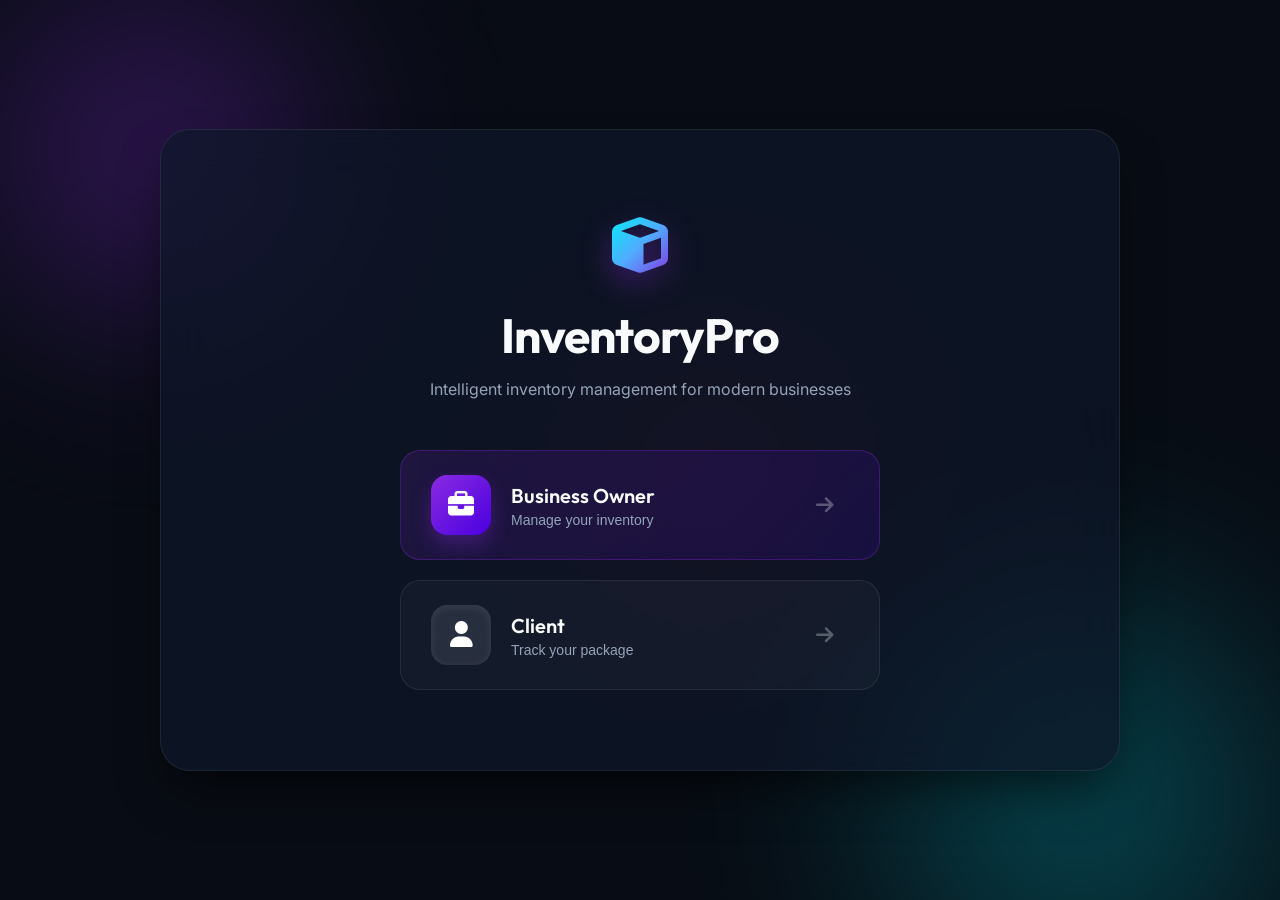
<file: index.html>
<!DOCTYPE html>
<html lang="en">

<head>
    <meta charset="UTF-8">
    <meta name="viewport" content="width=device-width, initial-scale=1.0">
    <title>InventoryPro • Authentication</title>
    <!-- Fonts -->
    <link rel="preconnect" href="https://fonts.googleapis.com">
    <link rel="preconnect" href="https://fonts.gstatic.com" crossorigin>
    <link
        href="https://fonts.googleapis.com/css2?family=Inter:wght@300;400;500;600&family=Outfit:wght@400;500;600;700&display=swap"
        rel="stylesheet">
    <!-- Icons -->
    <link rel="stylesheet" href="https://cdnjs.cloudflare.com/ajax/libs/font-awesome/6.4.2/css/all.min.css">
    <!-- Styles -->
    <link rel="stylesheet" href="assets/css/auth.css">
    <!-- External Scripts -->
    <script src="https://accounts.google.com/gsi/client" async defer></script>
    <script async defer crossorigin="anonymous" src="https://connect.facebook.net/en_US/sdk.js"></script>
</head>

<body>
    <!-- Premium Animated Background -->
    <div class="bg-shapes">
        <div class="shape shape-1"></div>
        <div class="shape shape-2"></div>
        <div class="shape shape-3"></div>
    </div>

    <div class="container" id="container">
        <!-- Selection Screen -->
        <div class="selection-container" id="selectionContainer">
            <div class="selection-content">
                <div class="logo-mark"><i class="fa-solid fa-cube"></i></div>
                <h1>InventoryPro</h1>
                <p class="selection-subtitle">Intelligent inventory management for modern businesses</p>

                <div class="selection-buttons">
                    <button id="businessOwnerBtn" class="selection-btn primary-btn-glass">
                        <span class="btn-icon-wrapper"><i class="fa-solid fa-briefcase"></i></span>
                        <div class="btn-text-content">
                            <span class="btn-title">Business Owner</span>
                            <span class="btn-subtitle">Manage your inventory</span>
                        </div>
                        <i class="fa-solid fa-arrow-right btn-arrow"></i>
                    </button>
                    <button id="clientBtn" class="selection-btn secondary-btn-glass">
                        <span class="btn-icon-wrapper"><i class="fa-solid fa-user"></i></span>
                        <div class="btn-text-content">
                            <span class="btn-title">Client</span>
                            <span class="btn-subtitle">Track your package</span>
                        </div>
                        <i class="fa-solid fa-arrow-right btn-arrow"></i>
                    </button>
                </div>
            </div>
        </div>

        <!-- Authentication Forms -->
        <div class="auth-wrapper" id="authContainer" style="display: none; opacity: 0; transition: opacity 0.5s ease;">

            <!-- Sign Up Form -->
            <div class="form-container sign-up">
                <form>
                    <div class="form-header">
                        <h1>Create Account</h1>
                        <p>Join InventoryPro today</p>
                    </div>

                    <div class="social-icons">
                        <a href="#" class="icon" data-provider="google" title="Continue with Google">
                            <i class="fa-brands fa-google"></i>
                        </a>
                        <a href="#" class="icon" data-provider="facebook" title="Continue with Facebook">
                            <i class="fa-brands fa-facebook-f"></i>
                        </a>
                        <a href="#" class="icon" data-provider="github" title="Continue with GitHub">
                            <i class="fa-brands fa-github"></i>
                        </a>
                    </div>

                    <div class="divider">
                        <span>or continue with email</span>
                    </div>

                    <div class="input-group">
                        <i class="fa-regular fa-user"></i>
                        <input type="text" placeholder="Full Name" required>
                    </div>
                    <div class="input-group">
                        <i class="fa-regular fa-envelope"></i>
                        <input type="email" placeholder="Email Address" required>
                    </div>
                    <div class="input-group">
                        <i class="fa-solid fa-lock"></i>
                        <input type="password" placeholder="Password" required>
                        <i class="fa-regular fa-eye toggle-password" title="Toggle Password Visibility"></i>
                    </div>

                    <button type="submit" class="btn btn-primary">Create Account</button>
                </form>
            </div>

            <!-- Sign In Form -->
            <div class="form-container sign-in">
                <form>
                    <div class="form-header">
                        <h1>Welcome Back</h1>
                        <p>Sign in to your account</p>
                    </div>

                    <div class="social-icons">
                        <a href="#" class="icon" data-provider="google" title="Continue with Google">
                            <i class="fa-brands fa-google"></i>
                        </a>
                        <a href="#" class="icon" data-provider="facebook" title="Continue with Facebook">
                            <i class="fa-brands fa-facebook-f"></i>
                        </a>
                        <a href="#" class="icon" data-provider="github" title="Continue with GitHub">
                            <i class="fa-brands fa-github"></i>
                        </a>
                    </div>

                    <div class="divider">
                        <span>or continue with email</span>
                    </div>

                    <div class="input-group">
                        <i class="fa-regular fa-envelope"></i>
                        <input type="email" placeholder="Email Address" required>
                    </div>
                    <div class="input-group">
                        <i class="fa-solid fa-lock"></i>
                        <input type="password" placeholder="Password" required>
                        <i class="fa-regular fa-eye toggle-password" title="Toggle Password Visibility"></i>
                    </div>
                    <div class="form-options">
                        <label class="remember-me">
                            <input type="checkbox">
                            <span>Remember me</span>
                        </label>
                        <a href="#" class="forgot-password">Forgot Password?</a>
                    </div>

                    <button type="submit" class="btn btn-primary">Sign In</button>
                </form>
            </div>

            <!-- Side Toggle Panels -->
            <div class="toggle-container">
                <div class="toggle">
                    <div class="toggle-panel toggle-left">
                        <div class="panel-content">
                            <h2>Welcome Back!</h2>
                            <p>To keep connected with us please login with your personal info</p>
                            <button class="btn btn-outline hidden" id="login">Sign In</button>
                        </div>
                    </div>
                    <div class="toggle-panel toggle-right">
                        <div class="panel-content">
                            <h2>Hello, Friend!</h2>
                            <p>Enter your personal details and start your journey with us</p>
                            <button class="btn btn-outline hidden" id="register">Sign Up</button>
                        </div>
                    </div>
                </div>
            </div>

        </div>
    </div>

    <!-- Scripts -->
    <script src="assets/script/auth.js"></script>
</body>

</html>
</file>
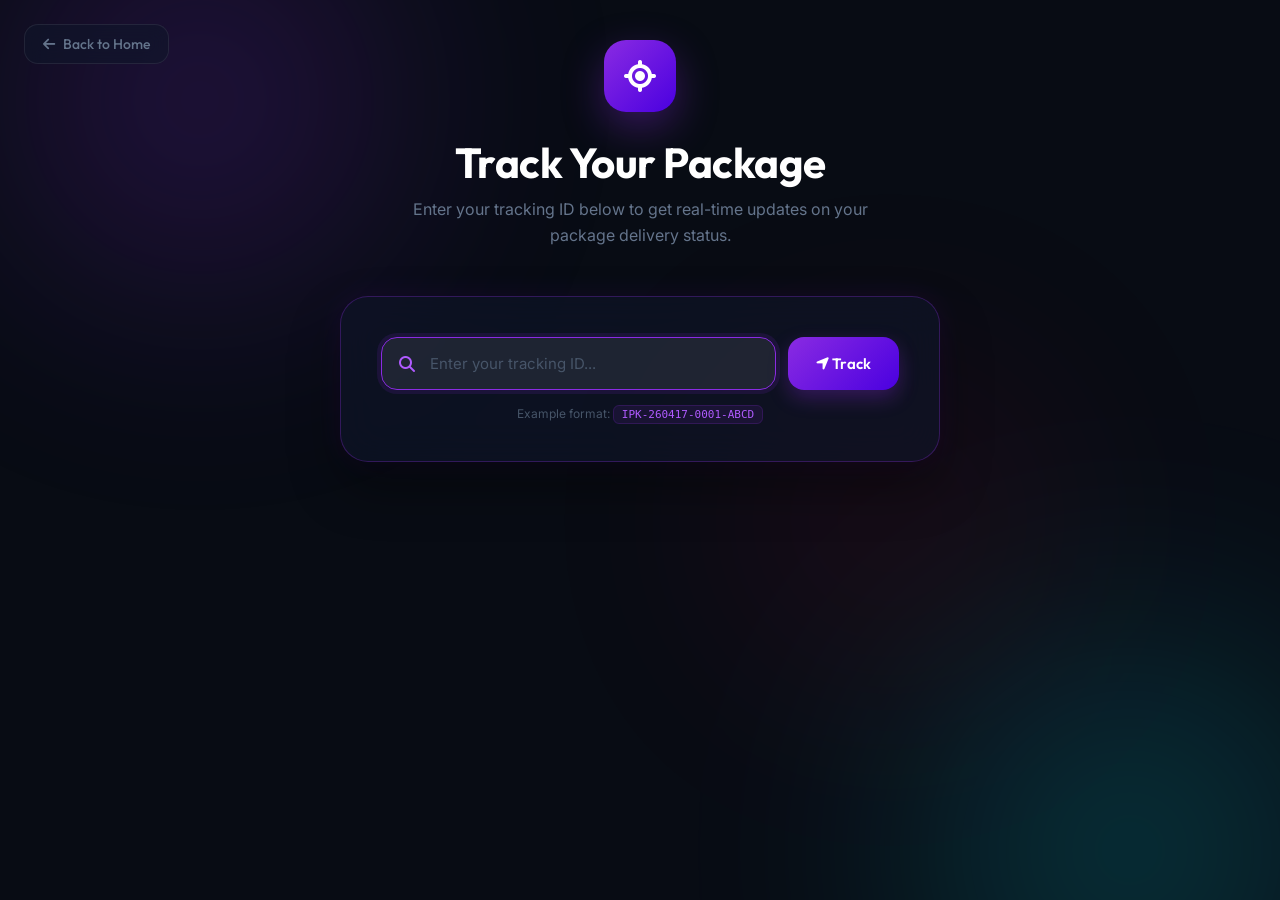
<file: tracking.html>
<!DOCTYPE html>
<html lang="en">

<head>
    <meta charset="UTF-8">
    <meta name="viewport" content="width=device-width, initial-scale=1.0">
    <title>InventoryPro • Track Your Package</title>
    <meta name="description" content="Track your package in real-time with InventoryPro. Enter your tracking ID to get live delivery updates from UPS, FedEx, DHL, and USPS.">
    <link rel="preconnect" href="https://fonts.googleapis.com">
    <link rel="preconnect" href="https://fonts.gstatic.com" crossorigin>
    <link href="https://fonts.googleapis.com/css2?family=Inter:wght@300;400;500;600;700&family=Outfit:wght@400;500;600;700&display=swap" rel="stylesheet">
    <link rel="stylesheet" href="https://cdnjs.cloudflare.com/ajax/libs/font-awesome/6.4.2/css/all.min.css">
    <link rel="stylesheet" href="assets/css/tracking.css">
</head>

<body>
    <!-- Animated Background Orbs -->
    <div class="bg-shapes">
        <div class="shape shape-1"></div>
        <div class="shape shape-2"></div>
        <div class="shape shape-3"></div>
    </div>

    <!-- Back to Home -->
    <a href="index.html" class="back-link">
        <i class="fa-solid fa-arrow-left"></i> Back to Home
    </a>

    <div class="page-wrapper">
        <!-- Header -->
        <header class="header">
            <div class="logo-icon">
                <i class="fa-solid fa-location-crosshairs"></i>
            </div>
            <h1>Track Your Package</h1>
            <p>Enter your tracking ID below to get real-time updates on your package delivery status.</p>
        </header>

        <!-- Search Card -->
        <div class="search-card">
            <div class="search-group">
                <div class="search-input-wrapper">
                    <i class="fa-solid fa-magnifying-glass"></i>
                    <input id="tracking-input" type="text" class="search-input" placeholder="Enter your tracking ID..."
                        autofocus autocomplete="off">
                </div>
                <button id="track-btn" class="search-btn" onclick="trackPackage()">
                    <i class="fa-solid fa-location-arrow"></i> Track
                </button>
            </div>
            <p class="search-hint">Example format: <code>IPK-260417-0001-ABCD</code></p>
        </div>

        <!-- Results Container (populated by JS) -->
        <div id="results-container"></div>
    </div>

    <script src="assets/script/tracking.js"></script>
</body>

</html>
</file>
<file: assets/css/auth.css>
:root {
  --primary: #8a2be2;
  --primary-light: #b05bff;
  --secondary: #4a00e0;
  --dark: #0f172a;
  --darker: #080c14;
  --text: #f8fafc;
  --text-muted: #94a3b8;
  --glass-bg: rgba(15, 23, 42, 0.7);
  --glass-border: rgba(255, 255, 255, 0.08);
  --glass-shadow: 0 25px 50px -12px rgba(0, 0, 0, 0.6);
}

* {
  margin: 0;
  padding: 0;
  box-sizing: border-box;
}

body {
  font-family: "Inter", sans-serif;
  background-color: var(--darker);
  color: var(--text);
  display: flex;
  align-items: center;
  justify-content: center;
  min-height: 100vh;
  overflow: hidden;
  position: relative;
  padding: 20px;
}

h1,
h2,
.btn-title,
.logo-mark,
.btn {
  font-family: "Outfit", sans-serif;
}

/* Animated Background Shapes */
.bg-shapes {
  position: absolute;
  top: 0;
  left: 0;
  width: 100%;
  height: 100%;
  overflow: hidden;
  z-index: 0;
  pointer-events: none;
}

.shape {
  position: absolute;
  filter: blur(90px);
  border-radius: 50%;
  animation: drift 20s infinite alternate ease-in-out;
}

.shape-1 {
  width: 500px;
  height: 500px;
  background: radial-gradient(circle, var(--primary) 0%, transparent 70%);
  top: -100px;
  left: -100px;
  opacity: 0.4;
}

.shape-2 {
  width: 600px;
  height: 600px;
  background: radial-gradient(circle, #00f2fe 0%, transparent 70%);
  bottom: -200px;
  right: -100px;
  opacity: 0.3;
  animation-delay: -5s;
  animation-direction: alternate-reverse;
}

.shape-3 {
  width: 400px;
  height: 400px;
  background: radial-gradient(circle, #ff0844 0%, transparent 70%);
  top: 30%;
  left: 40%;
  opacity: 0.2;
  animation-duration: 25s;
}

@keyframes drift {
  0% {
    transform: translate(0, 0) scale(1);
  }
  50% {
    transform: translate(80px, 40px) scale(1.05);
  }
  100% {
    transform: translate(-40px, 80px) scale(0.95);
  }
}

/* Container main glassmorphism */
.container {
  background: var(--glass-bg);
  backdrop-filter: blur(25px);
  -webkit-backdrop-filter: blur(25px);
  border: 1px solid var(--glass-border);
  border-radius: 30px;
  box-shadow: var(--glass-shadow);
  position: relative;
  overflow: hidden;
  width: 100%;
  max-width: 960px;
  min-height: 640px;
  z-index: 10;
  transition: all 0.5s ease-in-out;
}

/* Selection Screen */
.selection-container {
  display: flex;
  align-items: center;
  justify-content: center;
  height: 100%;
  min-height: 640px;
  padding: 60px 40px;
  transition: opacity 0.4s ease;
}

.selection-content {
  text-align: center;
  max-width: 480px;
  width: 100%;
  animation: fadeInUp 0.8s ease-out;
}

.logo-mark {
  font-size: 56px;
  margin-bottom: 24px;
  background: linear-gradient(135deg, #00f2fe, #4facfe, var(--primary));
  background-clip: text;
  -webkit-background-clip: text;
  -webkit-text-fill-color: transparent;
  display: inline-block;
  filter: drop-shadow(0 10px 15px rgba(138, 43, 226, 0.4));
  animation: bounceSlow 3.5s infinite ease-in-out;
}

.selection-container h1 {
  font-size: 48px;
  font-weight: 700;
  margin-bottom: 12px;
  letter-spacing: -1px;
}

.selection-subtitle {
  font-size: 16px;
  color: var(--text-muted);
  margin-bottom: 48px;
  line-height: 1.6;
}

.selection-buttons {
  display: flex;
  flex-direction: column;
  gap: 20px;
}

.selection-btn {
  display: flex;
  align-items: center;
  gap: 20px;
  padding: 24px 30px;
  border-radius: 20px;
  background: rgba(255, 255, 255, 0.03);
  border: 1px solid rgba(255, 255, 255, 0.08);
  color: var(--text);
  cursor: pointer;
  transition: all 0.4s cubic-bezier(0.4, 0, 0.2, 1);
  position: relative;
  overflow: hidden;
  text-align: left;
}

.selection-btn::before {
  content: "";
  position: absolute;
  top: 0;
  left: 0;
  right: 0;
  bottom: 0;
  background: linear-gradient(
    135deg,
    rgba(255, 255, 255, 0.05),
    rgba(255, 255, 255, 0)
  );
  opacity: 0;
  transition: opacity 0.4s ease;
}

.selection-btn:hover {
  transform: translateY(-4px) scale(1.02);
  box-shadow: 0 20px 40px rgba(0, 0, 0, 0.4);
  border-color: rgba(255, 255, 255, 0.15);
}

.selection-btn:hover::before {
  opacity: 1;
}

.selection-btn.primary-btn-glass {
  background: linear-gradient(
    135deg,
    rgba(138, 43, 226, 0.15),
    rgba(74, 0, 224, 0.15)
  );
  border-color: rgba(138, 43, 226, 0.3);
}

.selection-btn.primary-btn-glass:hover {
  border-color: rgba(138, 43, 226, 0.6);
  box-shadow: 0 20px 40px rgba(138, 43, 226, 0.25);
}

.btn-icon-wrapper {
  width: 60px;
  height: 60px;
  border-radius: 16px;
  background: rgba(255, 255, 255, 0.08);
  display: flex;
  align-items: center;
  justify-content: center;
  font-size: 26px;
  color: #fff;
  box-shadow: inset 0 2px 10px rgba(255, 255, 255, 0.1);
  backdrop-filter: blur(10px);
}

.selection-btn.primary-btn-glass .btn-icon-wrapper {
  background: linear-gradient(135deg, var(--primary), var(--secondary));
  box-shadow: 0 10px 20px rgba(138, 43, 226, 0.3);
}

.btn-text-content {
  flex-grow: 1;
}

.btn-title {
  display: block;
  font-weight: 600;
  font-size: 20px;
  margin-bottom: 4px;
}

.btn-subtitle {
  display: block;
  font-size: 14px;
  color: var(--text-muted);
}

.btn-arrow {
  font-size: 20px;
  opacity: 0.3;
  pointer-events: none;
  transform: translateX(-15px);
  transition: all 0.4s ease;
}

.selection-btn:hover .btn-arrow {
  opacity: 1;
  transform: translateX(0);
}

/* Authentication Wrapper Settings */
.auth-wrapper {
  position: relative;
  width: 100%;
  height: 100%;
  min-height: 640px;
}

.form-container {
  position: absolute;
  top: 0;
  height: 100%;
  transition: all 0.6s cubic-bezier(0.68, -0.15, 0.265, 1.15); /* More playful spring curve */
  display: flex;
  align-items: center;
  justify-content: center;
}

.sign-in {
  left: 0;
  width: 50%;
  z-index: 2;
  opacity: 1;
}

.container.active .sign-in {
  transform: translateX(100%);
  opacity: 0;
  pointer-events: none;
}

.sign-up {
  left: 0;
  width: 50%;
  opacity: 0;
  z-index: 1;
  pointer-events: none;
}

.container.active .sign-up {
  transform: translateX(100%);
  opacity: 1;
  z-index: 5;
  pointer-events: auto;
  animation: showForm 0.6s cubic-bezier(0.68, -0.15, 0.265, 1.15) forwards;
}

@keyframes showForm {
  0%,
  49.99% {
    opacity: 0;
    z-index: 1;
  }
  50%,
  100% {
    opacity: 1;
    z-index: 5;
  }
}

form {
  width: 100%;
  padding: 0 45px;
  display: flex;
  flex-direction: column;
}

.form-header {
  margin-bottom: 30px;
  text-align: center;
}

.form-header h1 {
  font-size: 36px;
  font-weight: 700;
  margin-bottom: 8px;
  letter-spacing: -0.5px;
}

.form-header p {
  font-size: 15px;
  color: var(--text-muted);
}

.social-icons {
  display: flex;
  gap: 16px;
  margin-bottom: 24px;
  justify-content: center;
}

.social-icons .icon {
  width: 50px;
  height: 50px;
  border: 1px solid rgba(255, 255, 255, 0.1);
  border-radius: 16px;
  display: flex;
  align-items: center;
  justify-content: center;
  color: #fff;
  font-size: 20px;
  transition: all 0.3s cubic-bezier(0.4, 0, 0.2, 1);
  text-decoration: none;
  background: rgba(255, 255, 255, 0.03);
}

.social-icons .icon:hover {
  background: var(--primary);
  border-color: var(--primary);
  transform: translateY(-4px) scale(1.05);
  box-shadow: 0 10px 20px rgba(138, 43, 226, 0.3);
}

.divider {
  display: flex;
  align-items: center;
  text-align: center;
  margin: 20px 0;
}

.divider::before,
.divider::after {
  content: "";
  flex: 1;
  border-bottom: 1px solid rgba(255, 255, 255, 0.1);
}

.divider span {
  padding: 0 15px;
  color: var(--text-muted);
  font-size: 13px;
  text-transform: uppercase;
  letter-spacing: 1px;
}

/* Custom Input Styling */
.input-group {
  position: relative;
  margin-bottom: 20px;
}

.input-group i {
  position: absolute;
  left: 18px;
  top: 50%;
  transform: translateY(-50%);
  color: var(--text-muted);
  font-size: 16px;
  transition: color 0.3s ease;
  z-index: 2;
}

.input-group input {
  width: 100%;
  padding: 16px 50px 16px 50px;
  background: rgba(0, 0, 0, 0.25);
  border: 1px solid rgba(255, 255, 255, 0.08);
  border-radius: 16px;
  color: #fff;
  font-size: 15px;
  font-family: "Inter", sans-serif;
  transition: all 0.3s cubic-bezier(0.4, 0, 0.2, 1);
  position: relative;
}

.input-group input:focus {
  outline: none;
  border-color: var(--primary-light);
  background: rgba(0, 0, 0, 0.4);
  box-shadow: 0 0 0 4px rgba(138, 43, 226, 0.15);
}

.input-group input:focus + i,
.input-group input:not(:placeholder-shown) + i {
  color: var(--primary-light);
}

.input-group input::placeholder {
  color: rgba(255, 255, 255, 0.3);
}

.input-group i.toggle-password {
  left: auto;
  right: 18px;
  cursor: pointer;
  pointer-events: auto;
}

.input-group i.toggle-password:hover {
  color: #fff;
  text-shadow: 0 0 8px rgba(255, 255, 255, 0.4);
}

/* Auth Tools */
.form-options {
  display: flex;
  justify-content: space-between;
  align-items: center;
  margin-bottom: 30px;
  font-size: 14px;
}

.remember-me {
  display: flex;
  align-items: center;
  cursor: pointer;
  color: var(--text-muted);
  transition: color 0.3s ease;
}

.remember-me:hover {
  color: #fff;
}

.remember-me input {
  margin-right: 8px;
  accent-color: var(--primary);
  width: 16px;
  height: 16px;
  cursor: pointer;
}

.forgot-password {
  color: var(--primary-light);
  text-decoration: none;
  transition: all 0.3s ease;
}

.forgot-password:hover {
  color: #fff;
  text-shadow: 0 0 8px rgba(255, 255, 255, 0.4);
}

/* Primary Form Button */
.btn {
  width: 100%;
  padding: 16px;
  border: none;
  border-radius: 16px;
  font-size: 16px;
  font-weight: 600;
  cursor: pointer;
  transition: all 0.4s cubic-bezier(0.4, 0, 0.2, 1);
  letter-spacing: 0.5px;
  display: flex;
  align-items: center;
  justify-content: center;
  gap: 10px;
}

.btn-primary {
  background: linear-gradient(135deg, var(--primary) 0%, var(--secondary) 100%);
  color: #ffffff;
  box-shadow: 0 10px 20px rgba(138, 43, 226, 0.25);
  position: relative;
  overflow: hidden;
}

.btn-primary::after {
  content: "";
  position: absolute;
  top: 0;
  left: -100%;
  width: 50%;
  height: 100%;
  background: linear-gradient(
    90deg,
    transparent,
    rgba(255, 255, 255, 0.2),
    transparent
  );
  transform: skewX(-25deg);
  transition: all 0.5s ease;
}

.btn-primary:hover::after {
  left: 150%;
}

.btn-primary:hover {
  transform: translateY(-3px);
  box-shadow: 0 15px 30px rgba(138, 43, 226, 0.4);
  background: linear-gradient(
    135deg,
    var(--primary-light) 0%,
    var(--primary) 100%
  );
}

.btn-primary:active {
  transform: translateY(1px);
}

/* Toggle Side Panels */
.toggle-container {
  position: absolute;
  top: 0;
  left: 50%;
  width: 50%;
  height: 100%;
  overflow: hidden;
  transition: all 0.6s cubic-bezier(0.68, -0.15, 0.265, 1.15); /* matching spring transition */
  z-index: 100;
  border-radius: 0 30px 30px 0;
}

.container.active .toggle-container {
  transform: translateX(-100%);
  border-radius: 30px 0 0 30px;
}

.toggle {
  background: url("https://images.unsplash.com/photo-1618005182384-a83a8bd57fbe?q=80&w=2564&auto=format&fit=crop");
  background-size: cover;
  background-position: center;
  height: 100%;
  color: #ffffff;
  position: relative;
  left: -100%;
  width: 200%;
  transform: translateX(0);
  transition: all 0.6s cubic-bezier(0.68, -0.15, 0.265, 1.15);
}

.toggle::before {
  content: "";
  position: absolute;
  top: 0;
  left: 0;
  right: 0;
  bottom: 0;
  background: linear-gradient(
    135deg,
    rgba(15, 23, 42, 0.8),
    rgba(74, 0, 224, 0.85)
  );
  backdrop-filter: blur(5px);
  z-index: 1;
}

.container.active .toggle {
  transform: translateX(50%);
}

.toggle-panel {
  position: absolute;
  width: 50%;
  height: 100%;
  display: flex;
  align-items: center;
  justify-content: center;
  flex-direction: column;
  padding: 0 50px;
  text-align: center;
  top: 0;
  transform: translateX(0);
  transition: all 0.6s cubic-bezier(0.68, -0.15, 0.265, 1.15);
  z-index: 2;
}

.panel-content {
  animation: fadeInScale 0.8s ease forwards;
}

.toggle-left {
  transform: translateX(-200%);
}

.container.active .toggle-left {
  transform: translateX(0);
}

.toggle-right {
  right: 0;
  transform: translateX(0);
}

.container.active .toggle-right {
  transform: translateX(200%);
}

.toggle-panel h2 {
  font-size: 40px;
  font-weight: 700;
  margin-bottom: 20px;
  text-shadow: 0 5px 15px rgba(0, 0, 0, 0.3);
}

.toggle-panel p {
  font-size: 16px;
  opacity: 0.9;
  margin-bottom: 40px;
  line-height: 1.6;
}

.btn-outline {
  background: rgba(255, 255, 255, 0.05);
  border: 2px solid rgba(255, 255, 255, 0.8);
  color: #fff;
  backdrop-filter: blur(10px);
  border-radius: 16px;
  padding: 14px 40px;
  display: inline-block;
  width: auto;
}

.btn-outline:hover {
  background: #fff;
  color: var(--darker);
  transform: translateY(-3px);
  box-shadow: 0 10px 25px rgba(255, 255, 255, 0.3);
}

/* Animations */
@keyframes fadeInScale {
  from {
    opacity: 0;
    transform: scale(0.9);
  }
  to {
    opacity: 1;
    transform: scale(1);
  }
}

@keyframes fadeInUp {
  from {
    opacity: 0;
    transform: translateY(30px);
  }
  to {
    opacity: 1;
    transform: translateY(0);
  }
}

@keyframes bounceSlow {
  0%,
  100% {
    transform: translateY(0);
  }
  50% {
    transform: translateY(-15px);
    filter: drop-shadow(0 20px 25px rgba(138, 43, 226, 0.6));
  }
}

/* Responsive Design */
@media (max-width: 768px) {
  .container {
    min-height: 100vh;
    border-radius: 0;
    border: none;
    backdrop-filter: blur(15px);
    padding: 20px 0;
  }

  .selection-container {
    padding: 40px 20px;
  }

  .selection-container h1 {
    font-size: 36px;
  }

  .form-container {
    width: 100%;
  }

  .toggle-container {
    display: none;
  }

  .sign-up,
  .sign-in {
    width: 100%;
    left: 0;
    padding: 10px;
  }

  .container.active .sign-in {
    transform: translateX(-100%);
  }

  .container.active .sign-up {
    transform: translateX(0);
  }

  form {
    padding: 0 24px;
  }
}
</file>
<file: assets/css/tracking.css>
@import url("https://fonts.googleapis.com/css2?family=Inter:wght@300;400;500;600;700&family=Outfit:wght@400;500;600;700&display=swap");

* { margin: 0; padding: 0; box-sizing: border-box; }

body {
  font-family: 'Inter', sans-serif;
  background: #080c14;
  color: #e2e8f0;
  min-height: 100vh;
  -webkit-font-smoothing: antialiased;
  -moz-osx-font-smoothing: grayscale;
  overflow-x: hidden;
}

/* Background Animated Shapes */
.bg-shapes {
  position: fixed;
  top: 0; left: 0;
  width: 100%; height: 100%;
  overflow: hidden;
  z-index: 0;
  pointer-events: none;
}
.shape {
  position: absolute;
  filter: blur(120px);
  border-radius: 50%;
  animation: drift-bg 25s infinite alternate ease-in-out;
}
.shape-1 {
  width: 600px; height: 600px;
  background: radial-gradient(circle, #8a2be2 0%, transparent 60%);
  top: -200px; left: -100px; opacity: 0.35;
}
.shape-2 {
  width: 700px; height: 700px;
  background: radial-gradient(circle, #00f2fe 0%, transparent 60%);
  bottom: -300px; right: -200px; opacity: 0.25;
  animation-delay: -5s;
  animation-direction: alternate-reverse;
}
.shape-3 {
  width: 500px; height: 500px;
  background: radial-gradient(circle, #ff0844 0%, transparent 60%);
  top: 30%; left: 50%; opacity: 0.15;
  animation-duration: 30s;
}
@keyframes drift-bg {
  0% { transform: translate(0,0) scale(1); }
  50% { transform: translate(100px,50px) scale(1.1); }
  100% { transform: translate(-50px,100px) scale(0.9); }
}

/* Page Layout */
.page-wrapper {
  position: relative;
  z-index: 1;
  display: flex;
  flex-direction: column;
  align-items: center;
  min-height: 100vh;
  padding: 40px 20px;
}

/* Header */
.header {
  text-align: center;
  margin-bottom: 48px;
}
.logo-icon {
  width: 72px; height: 72px;
  background: linear-gradient(135deg, #8a2be2, #4a00e0);
  border-radius: 22px;
  display: flex; align-items: center; justify-content: center;
  margin: 0 auto 24px;
  font-size: 32px;
  color: #fff;
  box-shadow: 0 15px 40px rgba(138,43,226,0.35);
  animation: float 6s ease-in-out infinite;
}
@keyframes float {
  0%, 100% { transform: translateY(0); }
  50% { transform: translateY(-8px); }
}
.header h1 {
  font-family: 'Outfit', sans-serif;
  font-size: clamp(28px, 5vw, 42px);
  font-weight: 700;
  color: #fff;
  letter-spacing: -0.5px;
  margin-bottom: 8px;
}
.header p {
  font-size: 16px;
  color: #64748b;
  max-width: 480px;
  margin: 0 auto;
  line-height: 1.6;
}

/* Search Card */
.search-card {
  background: rgba(15, 23, 42, 0.6);
  border: 1px solid rgba(255,255,255,0.08);
  border-radius: 28px;
  padding: 40px;
  width: 100%;
  max-width: 600px;
  backdrop-filter: blur(20px);
  box-shadow: 0 25px 50px rgba(0,0,0,0.4);
  transition: border-color 0.4s, box-shadow 0.4s;
}
.search-card:focus-within {
  border-color: rgba(138,43,226,0.3);
  box-shadow: 0 25px 50px rgba(0,0,0,0.4), 0 0 30px rgba(138,43,226,0.1);
}

.search-group {
  display: flex;
  gap: 12px;
  align-items: stretch;
}
.search-input-wrapper {
  flex: 1;
  position: relative;
}
.search-input-wrapper i {
  position: absolute;
  left: 18px; top: 50%;
  transform: translateY(-50%);
  color: #475569;
  font-size: 16px;
  transition: color 0.3s;
}
.search-input-wrapper:focus-within i {
  color: #b05bff;
}
.search-input {
  width: 100%;
  background: rgba(255,255,255,0.05);
  border: 1px solid rgba(255,255,255,0.1);
  border-radius: 16px;
  padding: 16px 18px 16px 48px;
  font-size: 15px;
  color: #fff;
  outline: none;
  font-family: 'Inter', sans-serif;
  transition: all 0.3s;
}
.search-input::placeholder { color: #475569; }
.search-input:focus {
  border-color: #8a2be2;
  background: rgba(255,255,255,0.08);
  box-shadow: 0 0 0 4px rgba(138,43,226,0.12);
}
.search-btn {
  background: linear-gradient(135deg, #8a2be2, #4a00e0);
  color: #fff;
  border: none;
  border-radius: 16px;
  padding: 16px 28px;
  font-size: 15px;
  font-weight: 600;
  font-family: 'Outfit', sans-serif;
  cursor: pointer;
  transition: all 0.3s;
  white-space: nowrap;
  box-shadow: 0 8px 20px rgba(138,43,226,0.3);
}
.search-btn:hover {
  background: linear-gradient(135deg, #b05bff, #8a2be2);
  transform: translateY(-2px);
  box-shadow: 0 12px 30px rgba(138,43,226,0.45);
}
.search-btn:active { transform: translateY(0); }
.search-hint {
  margin-top: 16px;
  font-size: 12px;
  color: #475569;
  text-align: center;
}
.search-hint code {
  background: rgba(138,43,226,0.1);
  border: 1px solid rgba(138,43,226,0.2);
  padding: 2px 8px;
  border-radius: 6px;
  font-family: 'JetBrains Mono', monospace;
  color: #b05bff;
  font-size: 11px;
}

/* Result Card */
.result-card {
  margin-top: 32px;
  width: 100%;
  max-width: 600px;
  animation: slideUp 0.5s cubic-bezier(0.16, 1, 0.3, 1);
}
@keyframes slideUp {
  from { opacity: 0; transform: translateY(20px); }
  to { opacity: 1; transform: translateY(0); }
}
.result-inner {
  background: rgba(15, 23, 42, 0.6);
  border: 1px solid rgba(255,255,255,0.08);
  border-radius: 28px;
  overflow: hidden;
  backdrop-filter: blur(20px);
  box-shadow: 0 25px 50px rgba(0,0,0,0.4);
}
.result-header {
  padding: 28px 32px;
  border-bottom: 1px solid rgba(255,255,255,0.08);
  background: linear-gradient(135deg, rgba(138,43,226,0.08), transparent);
}
.result-header .tracking-id {
  font-family: 'JetBrains Mono', 'Outfit', monospace;
  font-size: 13px;
  color: #b05bff;
  letter-spacing: 1px;
  font-weight: 600;
  margin-bottom: 4px;
}
.result-header h3 {
  font-family: 'Outfit', sans-serif;
  font-size: 22px;
  font-weight: 700;
  color: #fff;
}
.result-body { padding: 28px 32px; }

/* Timeline */
.timeline-track {
  display: flex;
  align-items: flex-start;
  position: relative;
  padding: 0 4px;
  margin-bottom: 32px;
}
.timeline-step {
  flex: 1;
  display: flex;
  flex-direction: column;
  align-items: center;
  position: relative;
  z-index: 2;
}
.step-dot {
  width: 40px; height: 40px;
  border-radius: 50%;
  display: flex; align-items: center; justify-content: center;
  font-size: 16px;
  border: 2px solid rgba(255,255,255,0.1);
  background: rgba(255,255,255,0.05);
  color: #475569;
  transition: all 0.4s;
  z-index: 2;
}
.timeline-step.completed .step-dot {
  border-color: #10b981;
  background: rgba(16,185,129,0.15);
  color: #34d399;
  box-shadow: 0 0 20px rgba(16,185,129,0.25);
}
.timeline-step.active .step-dot {
  border-color: #8a2be2;
  background: rgba(138,43,226,0.15);
  color: #b05bff;
  box-shadow: 0 0 20px rgba(138,43,226,0.3);
  animation: pulse-dot 2s infinite;
}
@keyframes pulse-dot {
  0%, 100% { box-shadow: 0 0 20px rgba(138,43,226,0.3); }
  50% { box-shadow: 0 0 32px rgba(138,43,226,0.5); }
}
.step-label {
  margin-top: 10px;
  font-size: 10px;
  color: #475569;
  font-weight: 600;
  text-transform: uppercase;
  letter-spacing: 0.5px;
  text-align: center;
  transition: color 0.3s;
}
.timeline-step.completed .step-label { color: #34d399; }
.timeline-step.active .step-label { color: #b05bff; }

.timeline-line {
  position: absolute;
  top: 20px;
  left: 0; right: 0;
  height: 2px;
  background: rgba(255,255,255,0.08);
  z-index: 1;
}
.timeline-line-fill {
  height: 100%;
  background: linear-gradient(90deg, #10b981, #8a2be2);
  transition: width 0.6s ease;
  border-radius: 2px;
}

/* Info Rows */
.info-section {
  margin-top: 20px;
}
.info-section-title {
  font-family: 'Outfit', sans-serif;
  font-size: 13px;
  font-weight: 600;
  color: #8a2be2;
  text-transform: uppercase;
  letter-spacing: 1.5px;
  padding-bottom: 10px;
  border-bottom: 1px solid rgba(138,43,226,0.15);
  margin-bottom: 12px;
}
.info-row {
  display: flex;
  justify-content: space-between;
  padding: 10px 0;
  border-bottom: 1px solid rgba(255,255,255,0.04);
}
.info-row:last-child { border-bottom: none; }
.info-label { color: #64748b; font-size: 13px; font-weight: 500; }
.info-value { color: #e2e8f0; font-size: 13px; font-weight: 600; text-align: right; }

/* Track on carrier button */
.carrier-btn {
  display: flex;
  align-items: center;
  justify-content: center;
  gap: 10px;
  width: 100%;
  padding: 14px;
  margin-top: 24px;
  border-radius: 16px;
  font-size: 14px;
  font-weight: 600;
  font-family: 'Outfit', sans-serif;
  text-decoration: none;
  border: none;
  cursor: pointer;
  transition: all 0.3s;
}
.carrier-btn.active-link {
  background: linear-gradient(135deg, rgba(59,130,246,0.15), rgba(59,130,246,0.05));
  border: 1px solid rgba(59,130,246,0.25);
  color: #60a5fa;
}
.carrier-btn.active-link:hover {
  background: linear-gradient(135deg, rgba(59,130,246,0.25), rgba(59,130,246,0.1));
  transform: translateY(-2px);
  box-shadow: 0 8px 20px rgba(59,130,246,0.15);
}
.carrier-btn.disabled-link {
  background: rgba(255,255,255,0.03);
  border: 1px solid rgba(255,255,255,0.08);
  color: #475569;
  cursor: not-allowed;
}

/* Error state */
.error-card {
  margin-top: 32px;
  width: 100%;
  max-width: 600px;
  animation: slideUp 0.5s cubic-bezier(0.16, 1, 0.3, 1);
}
.error-inner {
  background: rgba(15, 23, 42, 0.6);
  border: 1px solid rgba(239,68,68,0.2);
  border-radius: 28px;
  padding: 40px;
  text-align: center;
  backdrop-filter: blur(20px);
  box-shadow: 0 25px 50px rgba(0,0,0,0.4);
}
.error-icon {
  width: 64px; height: 64px;
  border-radius: 50%;
  background: rgba(239,68,68,0.1);
  border: 2px solid rgba(239,68,68,0.2);
  display: flex; align-items: center; justify-content: center;
  font-size: 28px;
  margin: 0 auto 20px;
  color: #f87171;
}
.error-inner h3 {
  font-family: 'Outfit', sans-serif;
  font-size: 20px;
  font-weight: 700;
  color: #fff;
  margin-bottom: 8px;
}
.error-inner p {
  color: #64748b;
  font-size: 14px;
  line-height: 1.6;
}

/* Back link */
.back-link {
  position: fixed;
  top: 24px; left: 24px;
  display: flex; align-items: center; gap: 8px;
  color: #64748b;
  text-decoration: none;
  font-size: 14px;
  font-weight: 500;
  font-family: 'Outfit', sans-serif;
  padding: 10px 18px;
  border-radius: 14px;
  background: rgba(15, 23, 42, 0.6);
  border: 1px solid rgba(255,255,255,0.08);
  backdrop-filter: blur(12px);
  transition: all 0.3s;
  z-index: 10;
}
.back-link:hover {
  color: #fff;
  border-color: rgba(138,43,226,0.3);
  background: rgba(15, 23, 42, 0.8);
}
.back-link i { transition: transform 0.3s; }
.back-link:hover i { transform: translateX(-3px); }

/* Loading spinner */
.spinner {
  display: inline-block;
  width: 20px; height: 20px;
  border: 2px solid rgba(255,255,255,0.2);
  border-top-color: #b05bff;
  border-radius: 50%;
  animation: spin 0.7s linear infinite;
}
@keyframes spin {
  to { transform: rotate(360deg); }
}

/* Responsive */
@media (max-width: 640px) {
  .search-card { padding: 28px 20px; border-radius: 22px; }
  .search-group { flex-direction: column; }
  .search-btn { padding: 14px; border-radius: 14px; }
  .result-header, .result-body { padding: 20px 20px; }
  .result-inner { border-radius: 22px; }
  .step-dot { width: 32px; height: 32px; font-size: 12px; }
  .step-label { font-size: 8px; }
  .back-link { top: 12px; left: 12px; padding: 8px 14px; font-size: 12px; }
}
</file>
